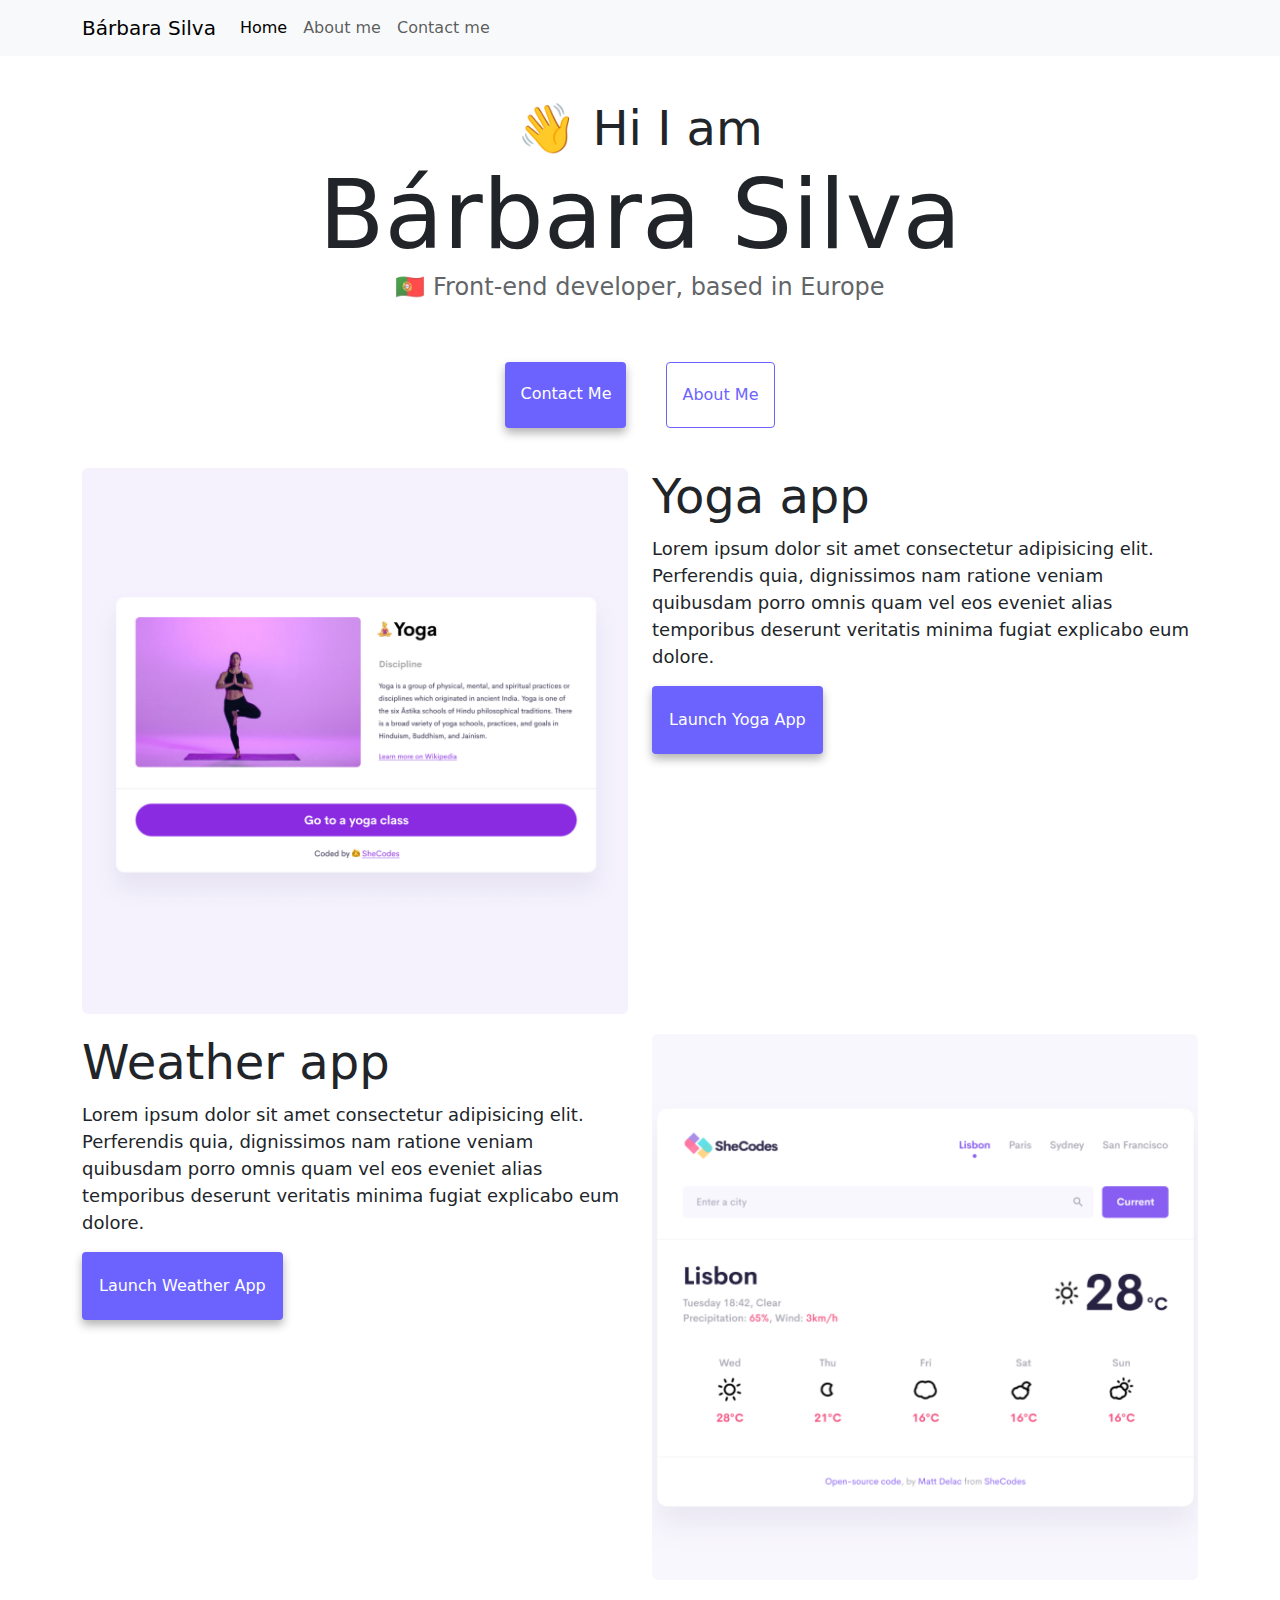
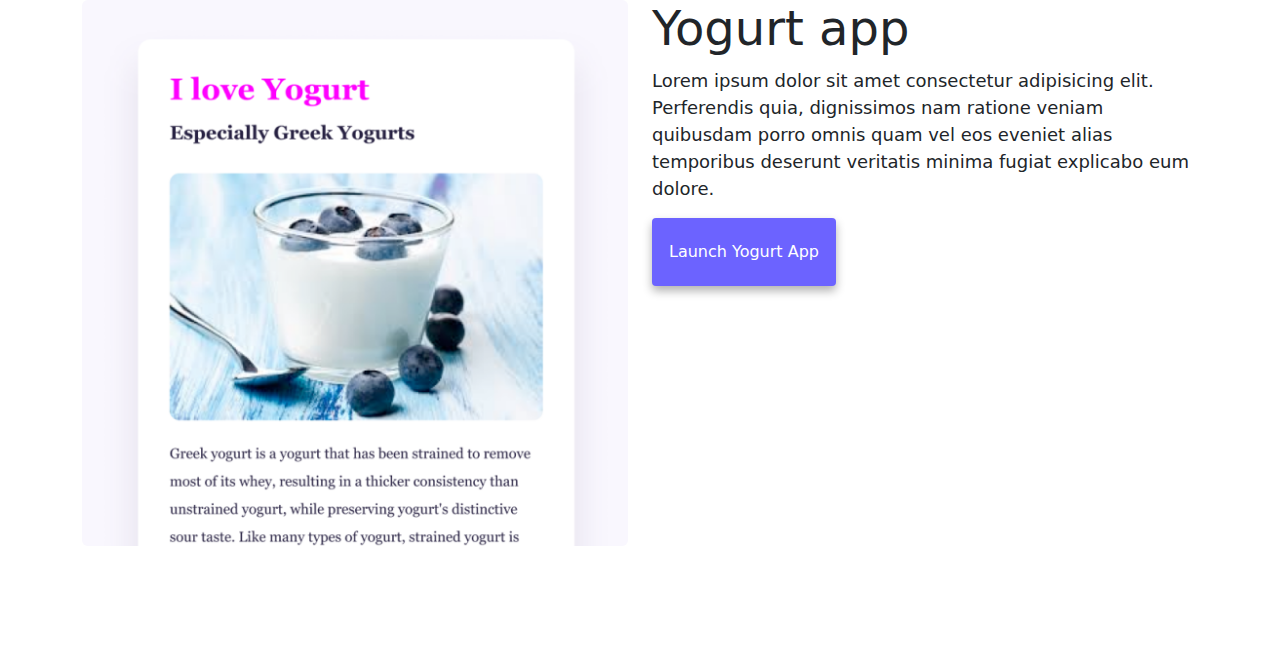
<file: index.html>
<!DOCTYPE html>
<html lang="en">
  <head>
    <meta charset="UTF-8" />
    <meta http-equiv="X-UA-Compatible" content="IE=edge" />
    <meta name="viewport" content="width=device-width, initial-scale=1.0" />
    <meta
      name="description"
      content="Bárbara Silva is a front-end developer based in Portugal. Learn more about her projects and contact her for more information."
    />
    <link
      href="https://cdn.jsdelivr.net/npm/bootstrap@5.3.3/dist/css/bootstrap.min.css"
      rel="stylesheet"
      integrity="sha384-QWTKZyjpPEjISv5WaRU9OFeRpok6YctnYmDr5pNlyT2bRjXh0JMhjY6hW+ALEwIH"
      crossorigin="anonymous"
    />
    <script
      src="https://cdn.jsdelivr.net/npm/bootstrap@5.3.3/dist/js/bootstrap.bundle.min.js"
      integrity="sha384-YvpcrYf0tY3lHB60NNkmXc5s9fDVZLESaAA55NDzOxhy9GkcIdslK1eN7N6jIeHz"
      crossorigin="anonymous"
    ></script>
    <title>Front-end Developer - Bárbara Silva</title>

    <link rel="stylesheet" href="/src/style.css" />
  </head>
  <body>
    <nav class="navbar navbar-expand-lg bg-body-tertiary fixed-top">
      <div class="container">
        <a class="navbar-brand" href="#">Bárbara Silva</a>
        <button
          class="navbar-toggler"
          type="button"
          data-bs-toggle="collapse"
          data-bs-target="#navbarNav"
          aria-controls="navbarNav"
          aria-expanded="false"
          aria-label="Toggle navigation"
        >
          <span class="navbar-toggler-icon"></span>
        </button>
        <div class="collapse navbar-collapse" id="navbarNav">
          <ul class="navbar-nav">
            <li class="nav-item">
              <a class="nav-link active" aria-current="page" href="index.html"
                >Home</a
              >
            </li>
            <li class="nav-item">
              <a class="nav-link" href="about.html">About me</a>
            </li>
            <li class="nav-item">
              <a class="nav-link" href="about.html#contact">Contact me</a>
            </li>
          </ul>
        </div>
      </div>
    </nav>

    <h2 class="text-center">👋 Hi I am</h2>
    <h1 class="text-center">Bárbara Silva</h1>
    <h3 class="text-center">🇵🇹 Front-end developer, based in Europe</h3>
    <div class="navigation-links">
      <a href="about.html#contact" class="contact-link" title="contact button"
        >Contact me</a
      >
      <a href="about.html" class="about-link" title="about me button"
        >About me</a
      >
    </div>
    <div class="container">
      <div class="row">
        <div class="col-md-6">
          <img
            src="images/yoga.png"
            class="img-fluid rounded homepage-img"
            alt="Yoga project"
          />
        </div>
        <div class="col-md-6">
          <h2>Yoga app</h2>
          <p>
            Lorem ipsum dolor sit amet consectetur adipisicing elit. Perferendis
            quia, dignissimos nam ratione veniam quibusdam porro omnis quam vel
            eos eveniet alias temporibus deserunt veritatis minima fugiat
            explicabo eum dolore.
          </p>
          <div class="app-button">
            <button class="primary-link">Launch Yoga App</button>
          </div>
        </div>
      </div>
      <div class="row">
        <div class="col-md-6">
          <h2>Weather app</h2>
          <p>
            Lorem ipsum dolor sit amet consectetur adipisicing elit. Perferendis
            quia, dignissimos nam ratione veniam quibusdam porro omnis quam vel
            eos eveniet alias temporibus deserunt veritatis minima fugiat
            explicabo eum dolore.
          </p>
          <div class="app-button">
            <button class="primary-link">Launch Weather App</button>
          </div>
        </div>
        <div class="col-md-6">
          <img
            src="images/weather.png"
            class="img-fluid rounded homepage-img"
            alt="Weather project"
          />
        </div>
      </div>
      <div class="row">
        <div class="col-md-6">
          <img
            src="images/yogurt.png"
            class="img-fluid rounded homepage-img"
            alt="Yogurt project"
          />
        </div>
        <div class="col-md-6">
          <h2>Yogurt app</h2>
          <p>
            Lorem ipsum dolor sit amet consectetur adipisicing elit. Perferendis
            quia, dignissimos nam ratione veniam quibusdam porro omnis quam vel
            eos eveniet alias temporibus deserunt veritatis minima fugiat
            explicabo eum dolore.
          </p>
          <div class="app-button">
            <button class="primary-link">Launch Yogurt App</button>
          </div>
        </div>
      </div>
    </div>
  </body>
</html>
</file>
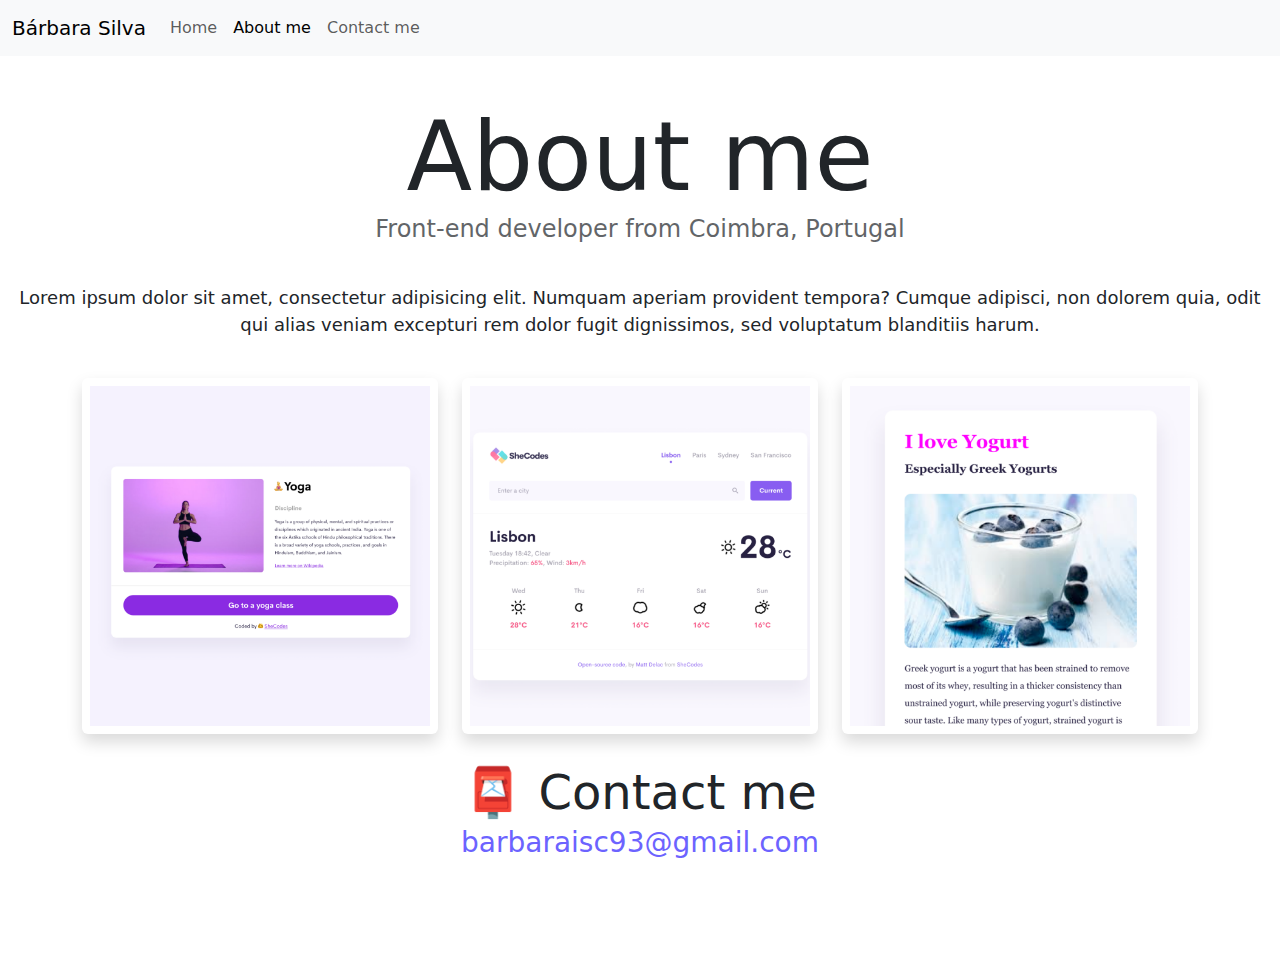
<file: about.html>
<!DOCTYPE html>
<html lang="en">
  <head>
    <meta charset="UTF-8" />
    <meta http-equiv="X-UA-Compatible" content="IE=edge" />
    <meta name="viewport" content="width=device-width, initial-scale=1.0" />
    <link
      href="https://cdn.jsdelivr.net/npm/bootstrap@5.3.3/dist/css/bootstrap.min.css"
      rel="stylesheet"
      integrity="sha384-QWTKZyjpPEjISv5WaRU9OFeRpok6YctnYmDr5pNlyT2bRjXh0JMhjY6hW+ALEwIH"
      crossorigin="anonymous"
    />
    <script
      src="https://cdn.jsdelivr.net/npm/bootstrap@5.3.3/dist/js/bootstrap.bundle.min.js"
      integrity="sha384-YvpcrYf0tY3lHB60NNkmXc5s9fDVZLESaAA55NDzOxhy9GkcIdslK1eN7N6jIeHz"
      crossorigin="anonymous"
    ></script>
    <link rel="stylesheet" href="/src/style.css" />
    <title>About me - Bárbara Silva</title>
  </head>
  <body>
    <nav class="navbar navbar-expand-lg bg-body-tertiary fixed-top">
      <div class="container-fluid">
        <a class="navbar-brand" href="#">Bárbara Silva</a>
        <button
          class="navbar-toggler"
          type="button"
          data-bs-toggle="collapse"
          data-bs-target="#navbarNav"
          aria-controls="navbarNav"
          aria-expanded="false"
          aria-label="Toggle navigation"
        >
          <span class="navbar-toggler-icon"></span>
        </button>
        <div class="collapse navbar-collapse" id="navbarNav">
          <ul class="navbar-nav">
            <li class="nav-item">
              <a class="nav-link" aria-current="page" href="index.html">Home</a>
            </li>
            <li class="nav-item">
              <a class="nav-link active" href="about.html">About me</a>
            </li>
            <li class="nav-item">
              <a class="nav-link" href="about.html#contact">Contact me</a>
            </li>
          </ul>
        </div>
      </div>
    </nav>

    <h1>About me</h1>
    <h3>Front-end developer from Coimbra, Portugal</h3>
    <div class="about-paragraphs text-center">
      <p>
        Lorem ipsum dolor sit amet, consectetur adipisicing elit. Numquam
        aperiam provident tempora? Cumque adipisci, non dolorem quia, odit qui
        alias veniam excepturi rem dolor fugit dignissimos, sed voluptatum
        blanditiis harum.
      </p>
    </div>
    <div class="container">
      <div class="row about-img">
        <div class="col sm-4">
          <img
            src="images/yoga.png"
            class="img-fluid p-2 shadow rounded"
            alt="Yoga project"
          />
        </div>
        <div class="col sm-4">
          <img
            src="images/weather.png"
            class="img-fluid p-2 shadow rounded"
            alt="Weather project"
          />
        </div>
        <div class="col sm-4">
          <img
            src="images/yogurt.png"
            class="img-fluid p-2 shadow rounded"
            alt="Yogurt project"
          />
        </div>
      </div>
    </div>
    <div id="contact">
      <h2 class="text-center">📮 Contact me</h2>
      <a href="mailto:barbaraisc93@gmail.com" class="email-link"
        >barbaraisc93@gmail.com
      </a>
    </div>
  </body>
</html>
</file>
<file: src/style.css>
:root {
  --primary-color: #6c63ff;
  --secondary-color: #f5f2fe;
  --box-shadow: 0 5px 10px rgba(0, 0, 0, 0.3);
}

body {
  margin: 100px auto;
  max-width: 1800px;
}

h1,
h2,
h3 {
  text-align: center;
  margin: 0;
}

h1 {
  font-size: 96px;
}

h2 {
  font-size: 48px;
  text-align: justify;
}

h3 {
  font-size: 24px;
  opacity: 0.7;
}

p {
  font-size: 18px;
  line-height: 1.5;
  margin-top: 10px;
}

.navigation-links {
  display: flex;
  margin-top: 40px;
  justify-content: center;
}

.navigation-links a {
  margin: 20px;
  border-radius: 4px;
  padding: 20px 15px;
  text-decoration: none;
  text-transform: capitalize;
}

.contact-link {
  background: var(--primary-color);
  box-shadow: var(--box-shadow);
  color: white;
}

.about-link {
  color: var(--primary-color);
  border: 1px solid var(--primary-color);
}

.homepage-link {
  color: var(--primary-color);
  text-align: center;
  display: block;
}

.about-paragraphs {
  display: flex;
  margin: 30px 0;
}

.about-paragraphs p {
  margin: 10px;
}

.email-link {
  display: flex;
  justify-content: center;
  color: var(--primary-color);
  font-size: 28px;
  text-decoration: none;
}

.email-link:hover {
  text-decoration: underline;
}

.primary-link {
  border-radius: 4px;
  padding: 20px 15px;
  text-decoration: none;
  text-transform: capitalize;
  background: var(--primary-color);
  box-shadow: var(--box-shadow);
  color: white;
  border-color: transparent;
}

.row {
  margin-top: 20px;
}

#contact {
  margin-top: 30px;
}

@media (max-width: 576px) {
  h2 {
    text-align: center;
  }

  .homepage-img {
    display: none;
  }

  .app-button {
    display: flex;
    justify-content: center;
  }

  p {
    text-align: center;
  }

  h1 {
    font-size: 48px;
    line-height: 1.5;
  }

  .about-img {
    display: block;
  }

  h3 {
    margin: 15px;
  }
}
</file>
